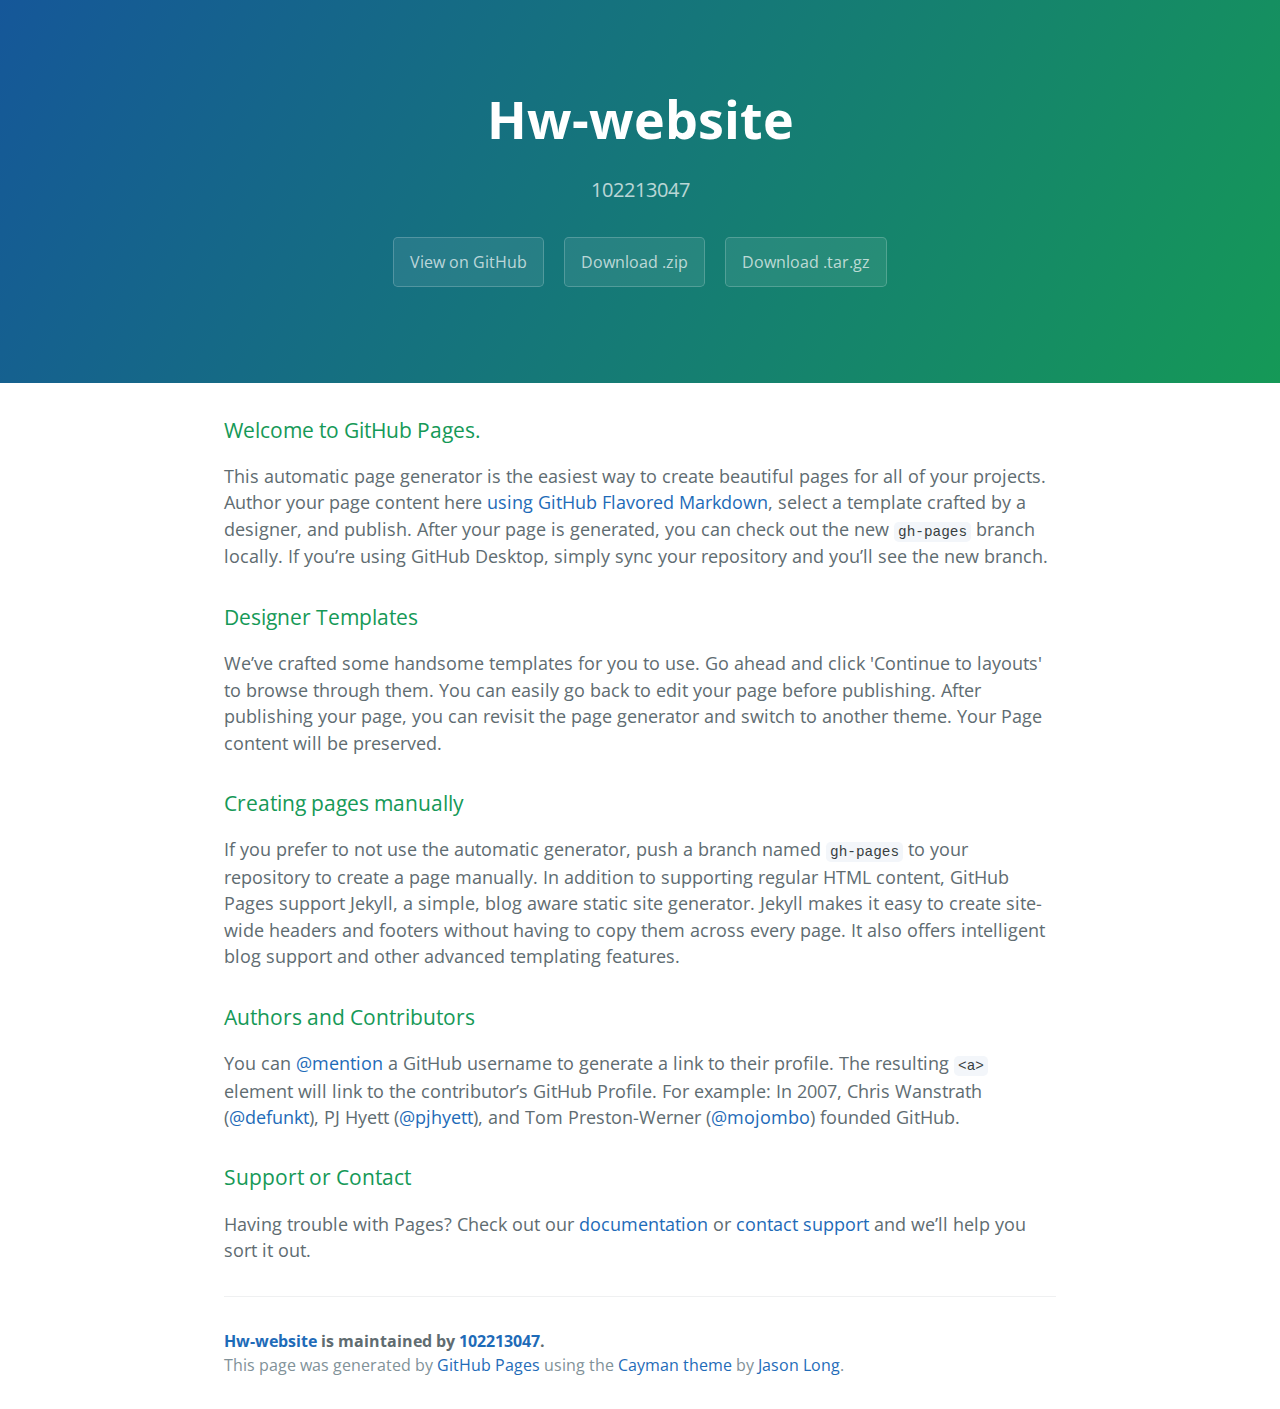
<file: index.html>
<!DOCTYPE html>
<html lang="en-us">
  <head>
    <meta charset="UTF-8">
    <title>Hw-website by 102213047</title>
    <meta name="viewport" content="width=device-width, initial-scale=1">
    <link rel="stylesheet" type="text/css" href="stylesheets/normalize.css" media="screen">
    <link href='https://fonts.googleapis.com/css?family=Open+Sans:400,700' rel='stylesheet' type='text/css'>
    <link rel="stylesheet" type="text/css" href="stylesheets/stylesheet.css" media="screen">
    <link rel="stylesheet" type="text/css" href="stylesheets/github-light.css" media="screen">
  </head>
  <body>
    <section class="page-header">
      <h1 class="project-name">Hw-website</h1>
      <h2 class="project-tagline">102213047</h2>
      <a href="https://github.com/102213047/Hw-website" class="btn">View on GitHub</a>
      <a href="https://github.com/102213047/Hw-website/zipball/master" class="btn">Download .zip</a>
      <a href="https://github.com/102213047/Hw-website/tarball/master" class="btn">Download .tar.gz</a>
    </section>

    <section class="main-content">
      <h3>
<a id="welcome-to-github-pages" class="anchor" href="#welcome-to-github-pages" aria-hidden="true"><span aria-hidden="true" class="octicon octicon-link"></span></a>Welcome to GitHub Pages.</h3>

<p>This automatic page generator is the easiest way to create beautiful pages for all of your projects. Author your page content here <a href="https://guides.github.com/features/mastering-markdown/">using GitHub Flavored Markdown</a>, select a template crafted by a designer, and publish. After your page is generated, you can check out the new <code>gh-pages</code> branch locally. If you’re using GitHub Desktop, simply sync your repository and you’ll see the new branch.</p>

<h3>
<a id="designer-templates" class="anchor" href="#designer-templates" aria-hidden="true"><span aria-hidden="true" class="octicon octicon-link"></span></a>Designer Templates</h3>

<p>We’ve crafted some handsome templates for you to use. Go ahead and click 'Continue to layouts' to browse through them. You can easily go back to edit your page before publishing. After publishing your page, you can revisit the page generator and switch to another theme. Your Page content will be preserved.</p>

<h3>
<a id="creating-pages-manually" class="anchor" href="#creating-pages-manually" aria-hidden="true"><span aria-hidden="true" class="octicon octicon-link"></span></a>Creating pages manually</h3>

<p>If you prefer to not use the automatic generator, push a branch named <code>gh-pages</code> to your repository to create a page manually. In addition to supporting regular HTML content, GitHub Pages support Jekyll, a simple, blog aware static site generator. Jekyll makes it easy to create site-wide headers and footers without having to copy them across every page. It also offers intelligent blog support and other advanced templating features.</p>

<h3>
<a id="authors-and-contributors" class="anchor" href="#authors-and-contributors" aria-hidden="true"><span aria-hidden="true" class="octicon octicon-link"></span></a>Authors and Contributors</h3>

<p>You can <a href="https://help.github.com/articles/basic-writing-and-formatting-syntax/#mentioning-users-and-teams" class="user-mention">@mention</a> a GitHub username to generate a link to their profile. The resulting <code>&lt;a&gt;</code> element will link to the contributor’s GitHub Profile. For example: In 2007, Chris Wanstrath (<a href="https://github.com/defunkt" class="user-mention">@defunkt</a>), PJ Hyett (<a href="https://github.com/pjhyett" class="user-mention">@pjhyett</a>), and Tom Preston-Werner (<a href="https://github.com/mojombo" class="user-mention">@mojombo</a>) founded GitHub.</p>

<h3>
<a id="support-or-contact" class="anchor" href="#support-or-contact" aria-hidden="true"><span aria-hidden="true" class="octicon octicon-link"></span></a>Support or Contact</h3>

<p>Having trouble with Pages? Check out our <a href="https://help.github.com/pages">documentation</a> or <a href="https://github.com/contact">contact support</a> and we’ll help you sort it out.</p>

      <footer class="site-footer">
        <span class="site-footer-owner"><a href="https://github.com/102213047/Hw-website">Hw-website</a> is maintained by <a href="https://github.com/102213047">102213047</a>.</span>

        <span class="site-footer-credits">This page was generated by <a href="https://pages.github.com">GitHub Pages</a> using the <a href="https://github.com/jasonlong/cayman-theme">Cayman theme</a> by <a href="https://twitter.com/jasonlong">Jason Long</a>.</span>
      </footer>

    </section>

  
  </body>
</html>
</file>
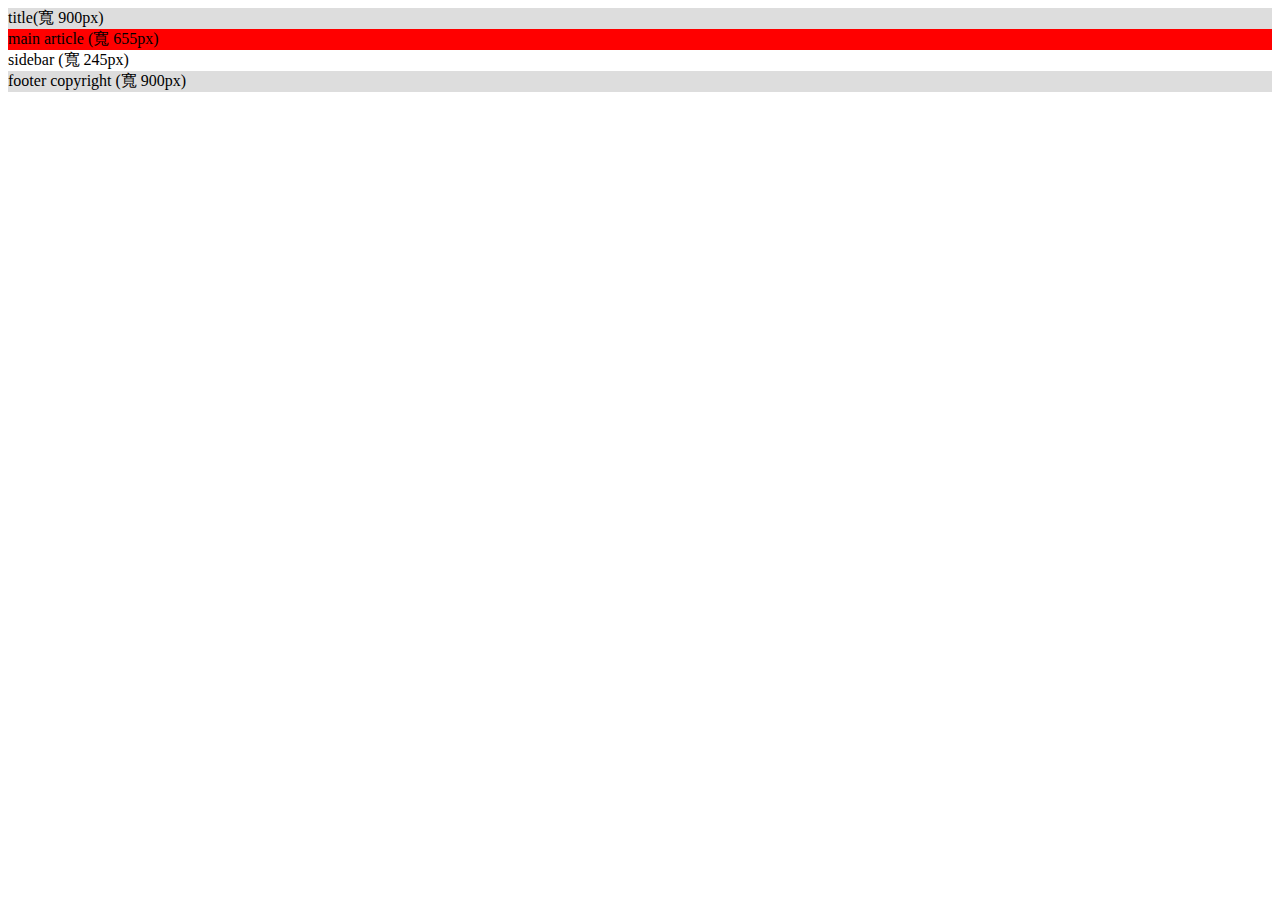
<file: PMTL/Test.html>
<!DOCTYPE html>
<html lang="zh_tw">
<head>
<meta charset="utf-8">
<meta http-equiv="Content-Language" content="zh-tw" />
<head>
<meta name="viewport" content="width=device-width, initial-scale=1">
    <title>flexible grid</title>
    <style>
        #wrapper {
            background: purple;
        }
        #header {
            background: #ddd;
        }
        #main {
            background: red;
        }
        #sidebar {
            background: #fff;
        }
        #footer {
            background: #ddd;
        }    
    </style>
</head>
<body>
    <div id="wrapper">
        <div id="header">
            title(寬 900px)
        </div>
        <div id="main">
            main article (寬 655px)
        </div>
        <div id="sidebar">
            sidebar (寬 245px)
        </div>
        <div id="footer">
            footer copyright (寬 900px)
        </div>
    </div>
</body>
</html>
</file>
<file: stylesheets/stylesheet.css>
* {
  box-sizing: border-box; }

body {
  padding: 0;
  margin: 0;
  font-family: "Open Sans", "Helvetica Neue", Helvetica, Arial, sans-serif;
  font-size: 16px;
  line-height: 1.5;
  color: #606c71; }

a {
  color: #1e6bb8;
  text-decoration: none; }
  a:hover {
    text-decoration: underline; }

.btn {
  display: inline-block;
  margin-bottom: 1rem;
  color: rgba(255, 255, 255, 0.7);
  background-color: rgba(255, 255, 255, 0.08);
  border-color: rgba(255, 255, 255, 0.2);
  border-style: solid;
  border-width: 1px;
  border-radius: 0.3rem;
  transition: color 0.2s, background-color 0.2s, border-color 0.2s; }
  .btn + .btn {
    margin-left: 1rem; }

.btn:hover {
  color: rgba(255, 255, 255, 0.8);
  text-decoration: none;
  background-color: rgba(255, 255, 255, 0.2);
  border-color: rgba(255, 255, 255, 0.3); }

@media screen and (min-width: 64em) {
  .btn {
    padding: 0.75rem 1rem; } }

@media screen and (min-width: 42em) and (max-width: 64em) {
  .btn {
    padding: 0.6rem 0.9rem;
    font-size: 0.9rem; } }

@media screen and (max-width: 42em) {
  .btn {
    display: block;
    width: 100%;
    padding: 0.75rem;
    font-size: 0.9rem; }
    .btn + .btn {
      margin-top: 1rem;
      margin-left: 0; } }

.page-header {
  color: #fff;
  text-align: center;
  background-color: #159957;
  background-image: linear-gradient(120deg, #155799, #159957); }

@media screen and (min-width: 64em) {
  .page-header {
    padding: 5rem 6rem; } }

@media screen and (min-width: 42em) and (max-width: 64em) {
  .page-header {
    padding: 3rem 4rem; } }

@media screen and (max-width: 42em) {
  .page-header {
    padding: 2rem 1rem; } }

.project-name {
  margin-top: 0;
  margin-bottom: 0.1rem; }

@media screen and (min-width: 64em) {
  .project-name {
    font-size: 3.25rem; } }

@media screen and (min-width: 42em) and (max-width: 64em) {
  .project-name {
    font-size: 2.25rem; } }

@media screen and (max-width: 42em) {
  .project-name {
    font-size: 1.75rem; } }

.project-tagline {
  margin-bottom: 2rem;
  font-weight: normal;
  opacity: 0.7; }

@media screen and (min-width: 64em) {
  .project-tagline {
    font-size: 1.25rem; } }

@media screen and (min-width: 42em) and (max-width: 64em) {
  .project-tagline {
    font-size: 1.15rem; } }

@media screen and (max-width: 42em) {
  .project-tagline {
    font-size: 1rem; } }

.main-content :first-child {
  margin-top: 0; }
.main-content img {
  max-width: 100%; }
.main-content h1, .main-content h2, .main-content h3, .main-content h4, .main-content h5, .main-content h6 {
  margin-top: 2rem;
  margin-bottom: 1rem;
  font-weight: normal;
  color: #159957; }
.main-content p {
  margin-bottom: 1em; }
.main-content code {
  padding: 2px 4px;
  font-family: Consolas, "Liberation Mono", Menlo, Courier, monospace;
  font-size: 0.9rem;
  color: #383e41;
  background-color: #f3f6fa;
  border-radius: 0.3rem; }
.main-content pre {
  padding: 0.8rem;
  margin-top: 0;
  margin-bottom: 1rem;
  font: 1rem Consolas, "Liberation Mono", Menlo, Courier, monospace;
  color: #567482;
  word-wrap: normal;
  background-color: #f3f6fa;
  border: solid 1px #dce6f0;
  border-radius: 0.3rem; }
  .main-content pre > code {
    padding: 0;
    margin: 0;
    font-size: 0.9rem;
    color: #567482;
    word-break: normal;
    white-space: pre;
    background: transparent;
    border: 0; }
.main-content .highlight {
  margin-bottom: 1rem; }
  .main-content .highlight pre {
    margin-bottom: 0;
    word-break: normal; }
.main-content .highlight pre, .main-content pre {
  padding: 0.8rem;
  overflow: auto;
  font-size: 0.9rem;
  line-height: 1.45;
  border-radius: 0.3rem; }
.main-content pre code, .main-content pre tt {
  display: inline;
  max-width: initial;
  padding: 0;
  margin: 0;
  overflow: initial;
  line-height: inherit;
  word-wrap: normal;
  background-color: transparent;
  border: 0; }
  .main-content pre code:before, .main-content pre code:after, .main-content pre tt:before, .main-content pre tt:after {
    content: normal; }
.main-content ul, .main-content ol {
  margin-top: 0; }
.main-content blockquote {
  padding: 0 1rem;
  margin-left: 0;
  color: #819198;
  border-left: 0.3rem solid #dce6f0; }
  .main-content blockquote > :first-child {
    margin-top: 0; }
  .main-content blockquote > :last-child {
    margin-bottom: 0; }
.main-content table {
  display: block;
  width: 100%;
  overflow: auto;
  word-break: normal;
  word-break: keep-all; }
  .main-content table th {
    font-weight: bold; }
  .main-content table th, .main-content table td {
    padding: 0.5rem 1rem;
    border: 1px solid #e9ebec; }
.main-content dl {
  padding: 0; }
  .main-content dl dt {
    padding: 0;
    margin-top: 1rem;
    font-size: 1rem;
    font-weight: bold; }
  .main-content dl dd {
    padding: 0;
    margin-bottom: 1rem; }
.main-content hr {
  height: 2px;
  padding: 0;
  margin: 1rem 0;
  background-color: #eff0f1;
  border: 0; }

@media screen and (min-width: 64em) {
  .main-content {
    max-width: 64rem;
    padding: 2rem 6rem;
    margin: 0 auto;
    font-size: 1.1rem; } }

@media screen and (min-width: 42em) and (max-width: 64em) {
  .main-content {
    padding: 2rem 4rem;
    font-size: 1.1rem; } }

@media screen and (max-width: 42em) {
  .main-content {
    padding: 2rem 1rem;
    font-size: 1rem; } }

.site-footer {
  padding-top: 2rem;
  margin-top: 2rem;
  border-top: solid 1px #eff0f1; }

.site-footer-owner {
  display: block;
  font-weight: bold; }

.site-footer-credits {
  color: #819198; }

@media screen and (min-width: 64em) {
  .site-footer {
    font-size: 1rem; } }

@media screen and (min-width: 42em) and (max-width: 64em) {
  .site-footer {
    font-size: 1rem; } }

@media screen and (max-width: 42em) {
  .site-footer {
    font-size: 0.9rem; } }
</file>
<file: stylesheets/github-light.css>
/*
   Copyright 2014 GitHub Inc.

   Licensed under the Apache License, Version 2.0 (the "License");
   you may not use this file except in compliance with the License.
   You may obtain a copy of the License at

       http://www.apache.org/licenses/LICENSE-2.0

   Unless required by applicable law or agreed to in writing, software
   distributed under the License is distributed on an "AS IS" BASIS,
   WITHOUT WARRANTIES OR CONDITIONS OF ANY KIND, either express or implied.
   See the License for the specific language governing permissions and
   limitations under the License.

*/

.pl-c /* comment */ {
  color: #969896;
}

.pl-c1      /* constant, markup.raw, meta.diff.header, meta.module-reference, meta.property-name, support, support.constant, support.variable, variable.other.constant */,
.pl-s .pl-v /* string variable */ {
  color: #0086b3;
}

.pl-e  /* entity */,
.pl-en /* entity.name */ {
  color: #795da3;
}

.pl-s .pl-s1 /* string source */,
.pl-smi      /* storage.modifier.import, storage.modifier.package, storage.type.java, variable.other, variable.parameter.function */ {
  color: #333;
}

.pl-ent /* entity.name.tag */ {
  color: #63a35c;
}

.pl-k /* keyword, storage, storage.type */ {
  color: #a71d5d;
}

.pl-pds              /* punctuation.definition.string, string.regexp.character-class */,
.pl-s                /* string */,
.pl-s .pl-pse .pl-s1 /* string punctuation.section.embedded source */,
.pl-sr               /* string.regexp */,
.pl-sr .pl-cce       /* string.regexp constant.character.escape */,
.pl-sr .pl-sra       /* string.regexp string.regexp.arbitrary-repitition */,
.pl-sr .pl-sre       /* string.regexp source.ruby.embedded */ {
  color: #183691;
}

.pl-v /* variable */ {
  color: #ed6a43;
}

.pl-id /* invalid.deprecated */ {
  color: #b52a1d;
}

.pl-ii /* invalid.illegal */ {
  background-color: #b52a1d;
  color: #f8f8f8;
}

.pl-sr .pl-cce /* string.regexp constant.character.escape */ {
  color: #63a35c;
  font-weight: bold;
}

.pl-ml /* markup.list */ {
  color: #693a17;
}

.pl-mh        /* markup.heading */,
.pl-mh .pl-en /* markup.heading entity.name */,
.pl-ms        /* meta.separator */ {
  color: #1d3e81;
  font-weight: bold;
}

.pl-mq /* markup.quote */ {
  color: #008080;
}

.pl-mi /* markup.italic */ {
  color: #333;
  font-style: italic;
}

.pl-mb /* markup.bold */ {
  color: #333;
  font-weight: bold;
}

.pl-md /* markup.deleted, meta.diff.header.from-file */ {
  background-color: #ffecec;
  color: #bd2c00;
}

.pl-mi1 /* markup.inserted, meta.diff.header.to-file */ {
  background-color: #eaffea;
  color: #55a532;
}

.pl-mdr /* meta.diff.range */ {
  color: #795da3;
  font-weight: bold;
}

.pl-mo /* meta.output */ {
  color: #1d3e81;
}
</file>
